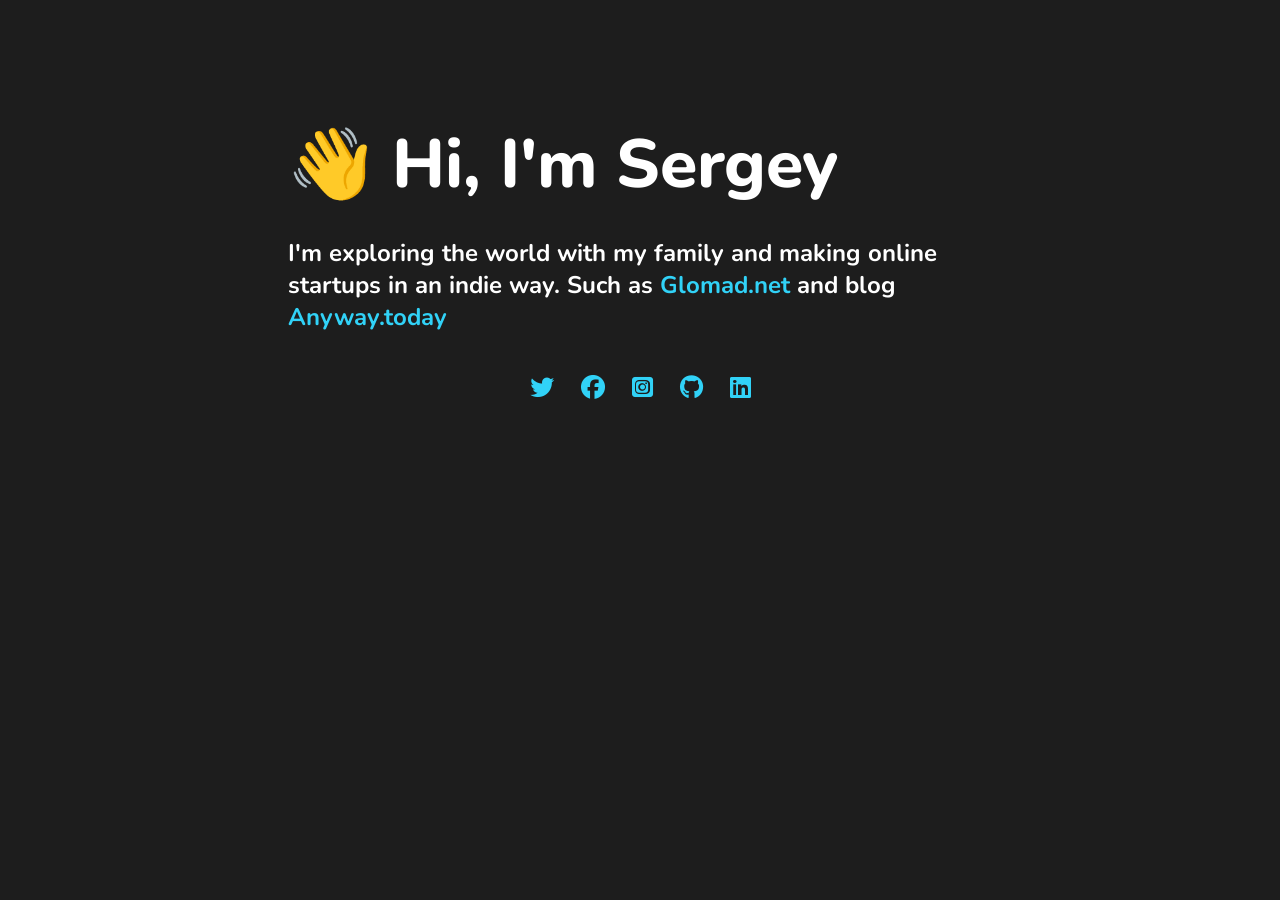
<file: index.html>
<!DOCTYPE html>
<html lang="en">
<head>
    <meta charset="utf-8">
    <meta name="title" content="Sergey Matveev">
    <meta name="description" content="sergey matveev's personal website">
    <meta name="keywords" content="sergey matveev smatveev website personal glomad.net anyway.today" />
    <meta name="viewport" content="width=device-width, initial-scale=1.0">
    <meta charset="UTF-8">
    <meta http-equiv="X-UA-Compatible" content="IE=edge">
    <title>Sergey Matveev</title>
    <link rel="shortcut icon" href="favicon.ico">
    <!-- Other -->
    <link rel="stylesheet" href="styles.css">
    <link rel="stylesheet" href="https://cdnjs.cloudflare.com/ajax/libs/font-awesome/6.2.0/css/all.min.css"  />
</head>
<body>
    <div class="container">
        <div class="div1">
            <h1>👋 Hi, I'm Sergey</h1>

            <h2>I'm exploring the world with my family and making online startups in an indie way.
                Such as <a href="https://glomad.net">Glomad.net</a> and blog <a href="https://anyway.today">Anyway.today</a>
            </h2>

            <h2 class="text-center">
                <a href="https://twitter.com/smatveev"><i class="fa-brands fa-twitter"></i></a>
                <a href="https://facebook.com/smatveev"><i class="fa-brands fa-facebook"></i></a>
                <a href="https://www.instagram.com/smatveevcom/"><i class="fa-brands fa-square-instagram"></i></a>
                <a href="https://github.com/smatveev/"><i class="fa-brands fa-github"></i></a>
                <a href="https://www.linkedin.com/in/sergeymatveev/"><i class="fa-brands  fa-linkedin"></i></a>
            </h2>
        </div>
    </div>
</body>
</html>
</file>
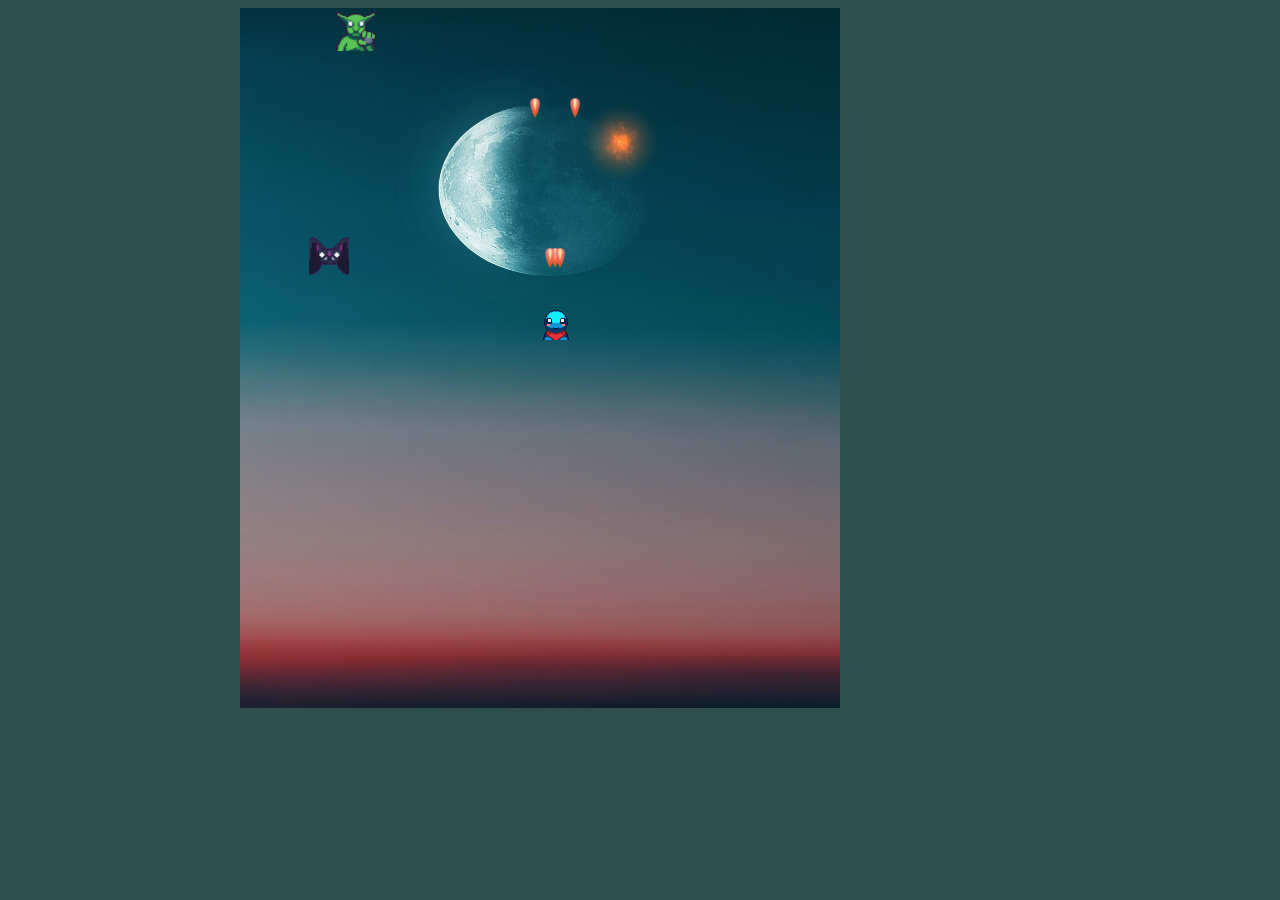
<file: AstroJs/index.html>
<!DOCTYPE html>
<html>
    <head>
        <title>
            Astro JS
        </title>
        <meta charset="utf-8"/>
        <link rel="stylesheet" href="style.css">
    </head>

    <body>
        <div id="wrapper">
            <canvas id="game" width="600px" height="700px">Elem not supported</canvas>
        </div>

        <script type="text/javascript" src="game.js"></script>
    </body>
</html>
</file>
<file: styles.css>
@import url('https://fonts.googleapis.com/css2?family=Nunito:ital,wght@0,400;0,600;1,800&display=swap');

/* reset */
body,h1,p,a,a:hover, a:visited,a:active,ul,li{
    margin: 0;
    padding: 0;
    color: inherit;
    text-decoration: none;
}

/* base styles */
:root {    
    --main-bg-color-dark: #1D1D1D;
    --main-font-color-light: #FFFFFF;
    --main-accent-color: #31d2f7;
    --secondary-accent-color: #249db9;
  }

body {
    background-color: var(--main-bg-color-dark);
    font-family: 'Nunito', sans-serif;
    -webkit-font-smoothing: antialiased;
    -moz-osx-font-smoothing: grayscale;
    color: var(--main-font-color-light);
}

/* fonts */
h1 {    
    font-size: 68px;
    font-weight: 800;
    line-height: 1.1em;
    margin-bottom: 0.5em;
}

/* grid */
.container {
    display: grid;
    grid-template-columns: minmax(0, 1fr) auto minmax(0, 1fr);
    grid-template-areas:
        ". div1 .";
    width: 85%;
    margin: 30% auto;
}

.text-center {
    text-align: center;
    padding-top: 0.5em;
}

a > i {
    margin: 10px;
}

@media (min-width: 800px) {
    .container {
        margin: 10% auto;
        max-width: 55%;
    }
}

.div1 { grid-area: div1; }

/* other */

a, a:visited,a:active {
    color: var(--main-accent-color) !important;
}

a:hover {
    color: var(--secondary-accent-color) !important;
}
</file>
<file: AstroJs/style.css>
body {
    background: darkslategray;
}

#wrapper {
    width: 800px;
    margin: 0 auto;
}

canvas {
    cursor: none;
}
</file>
